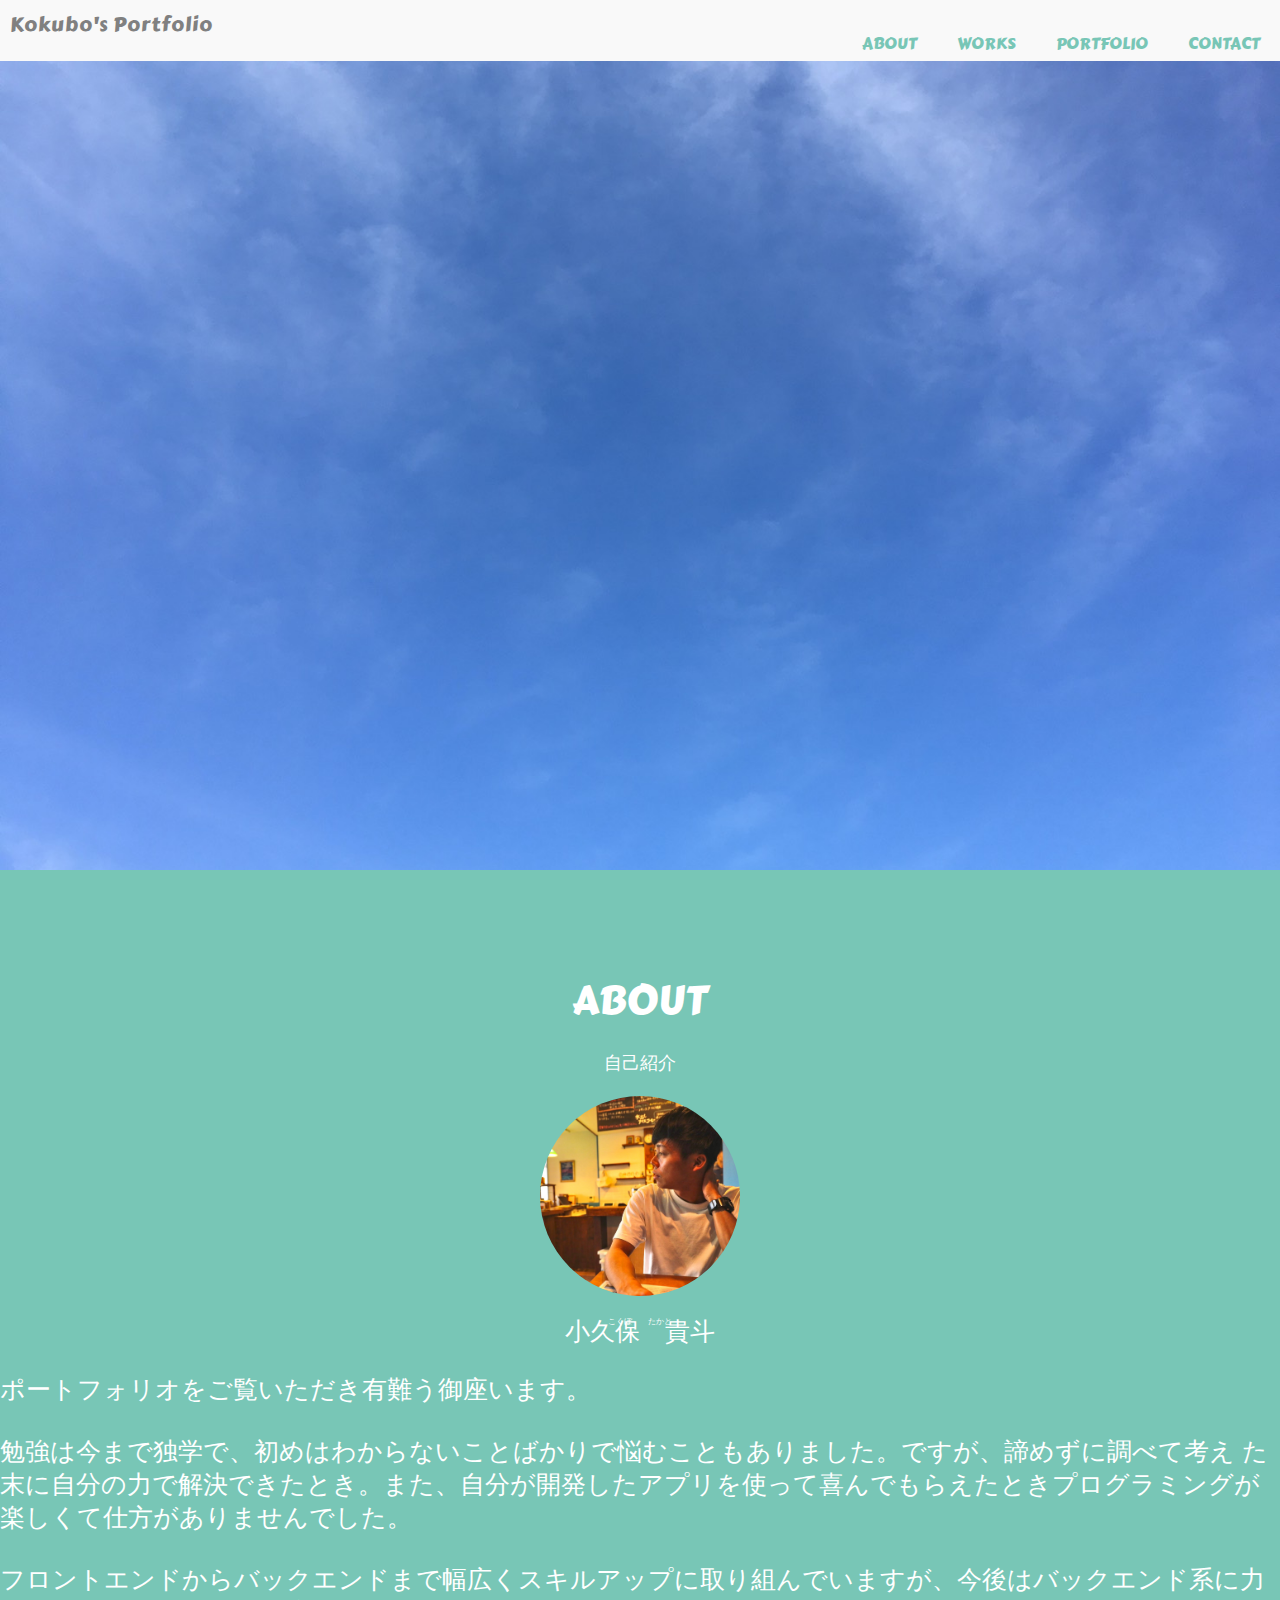
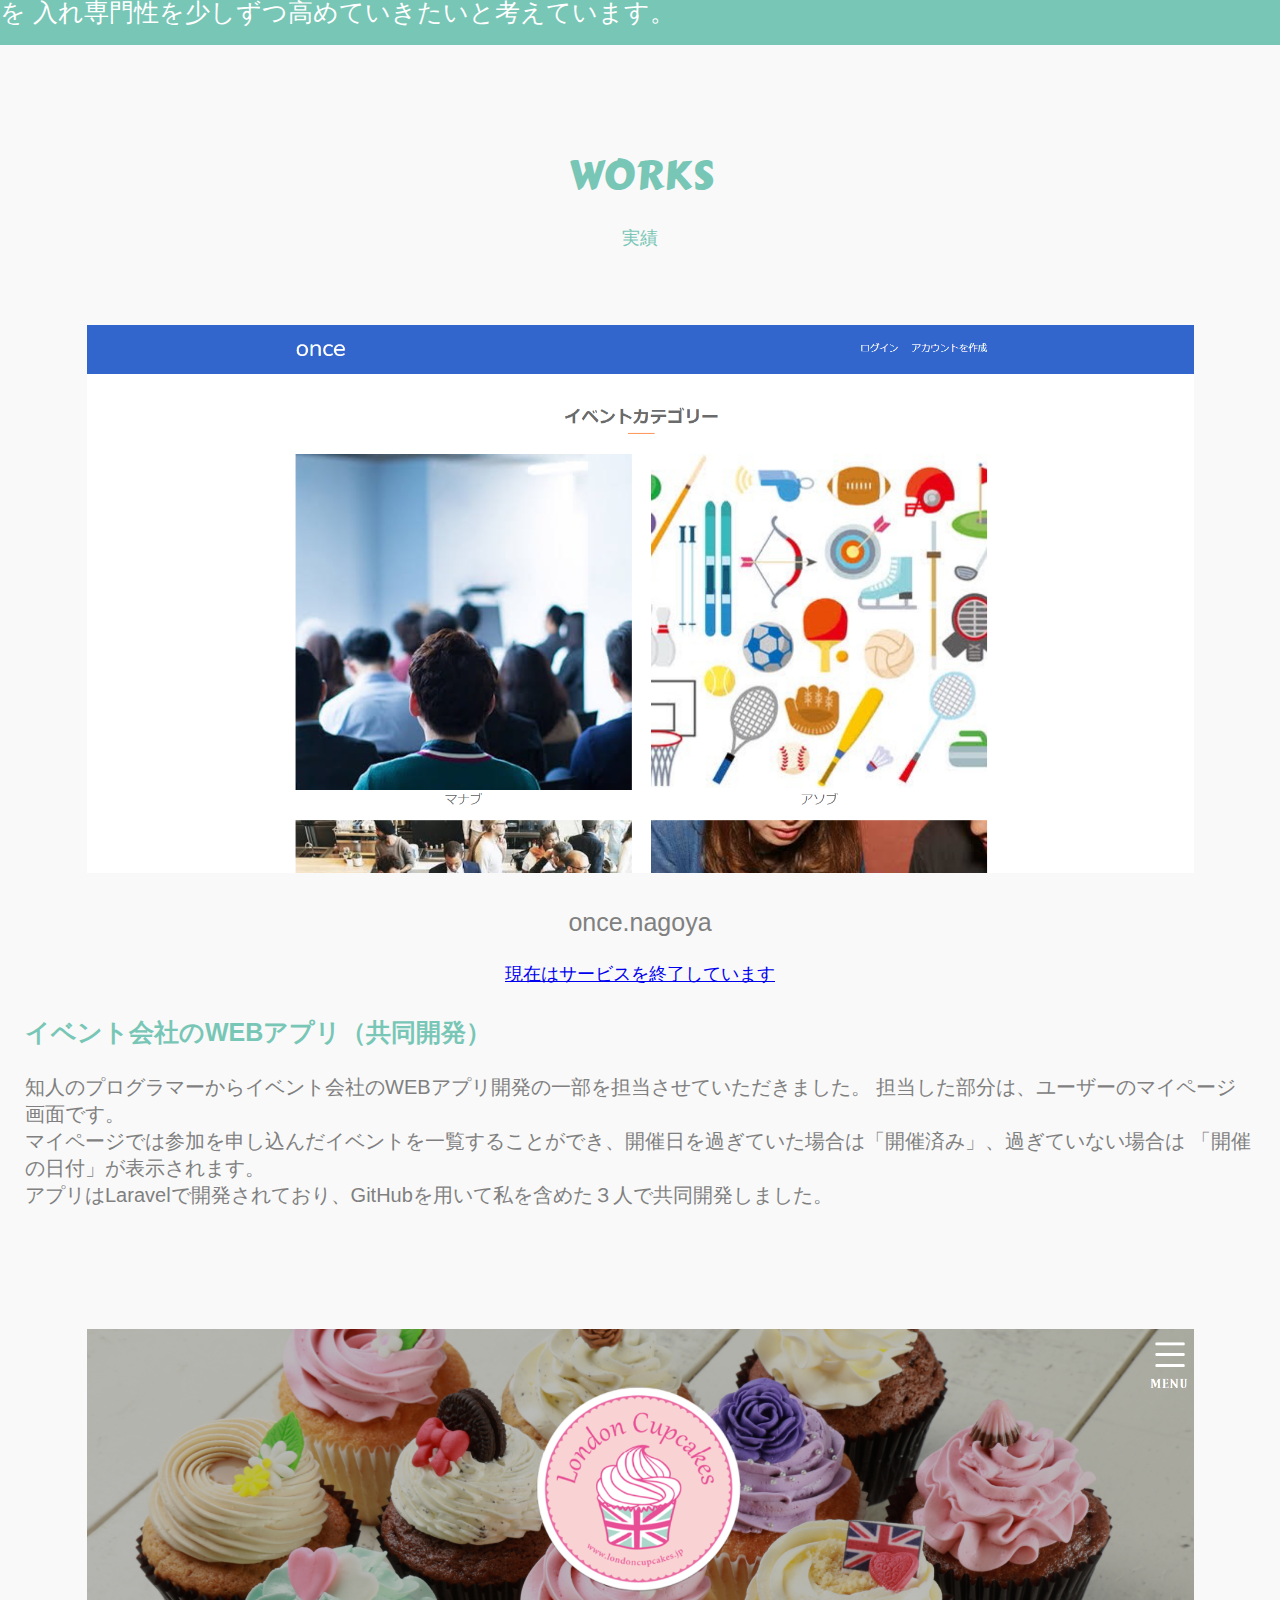
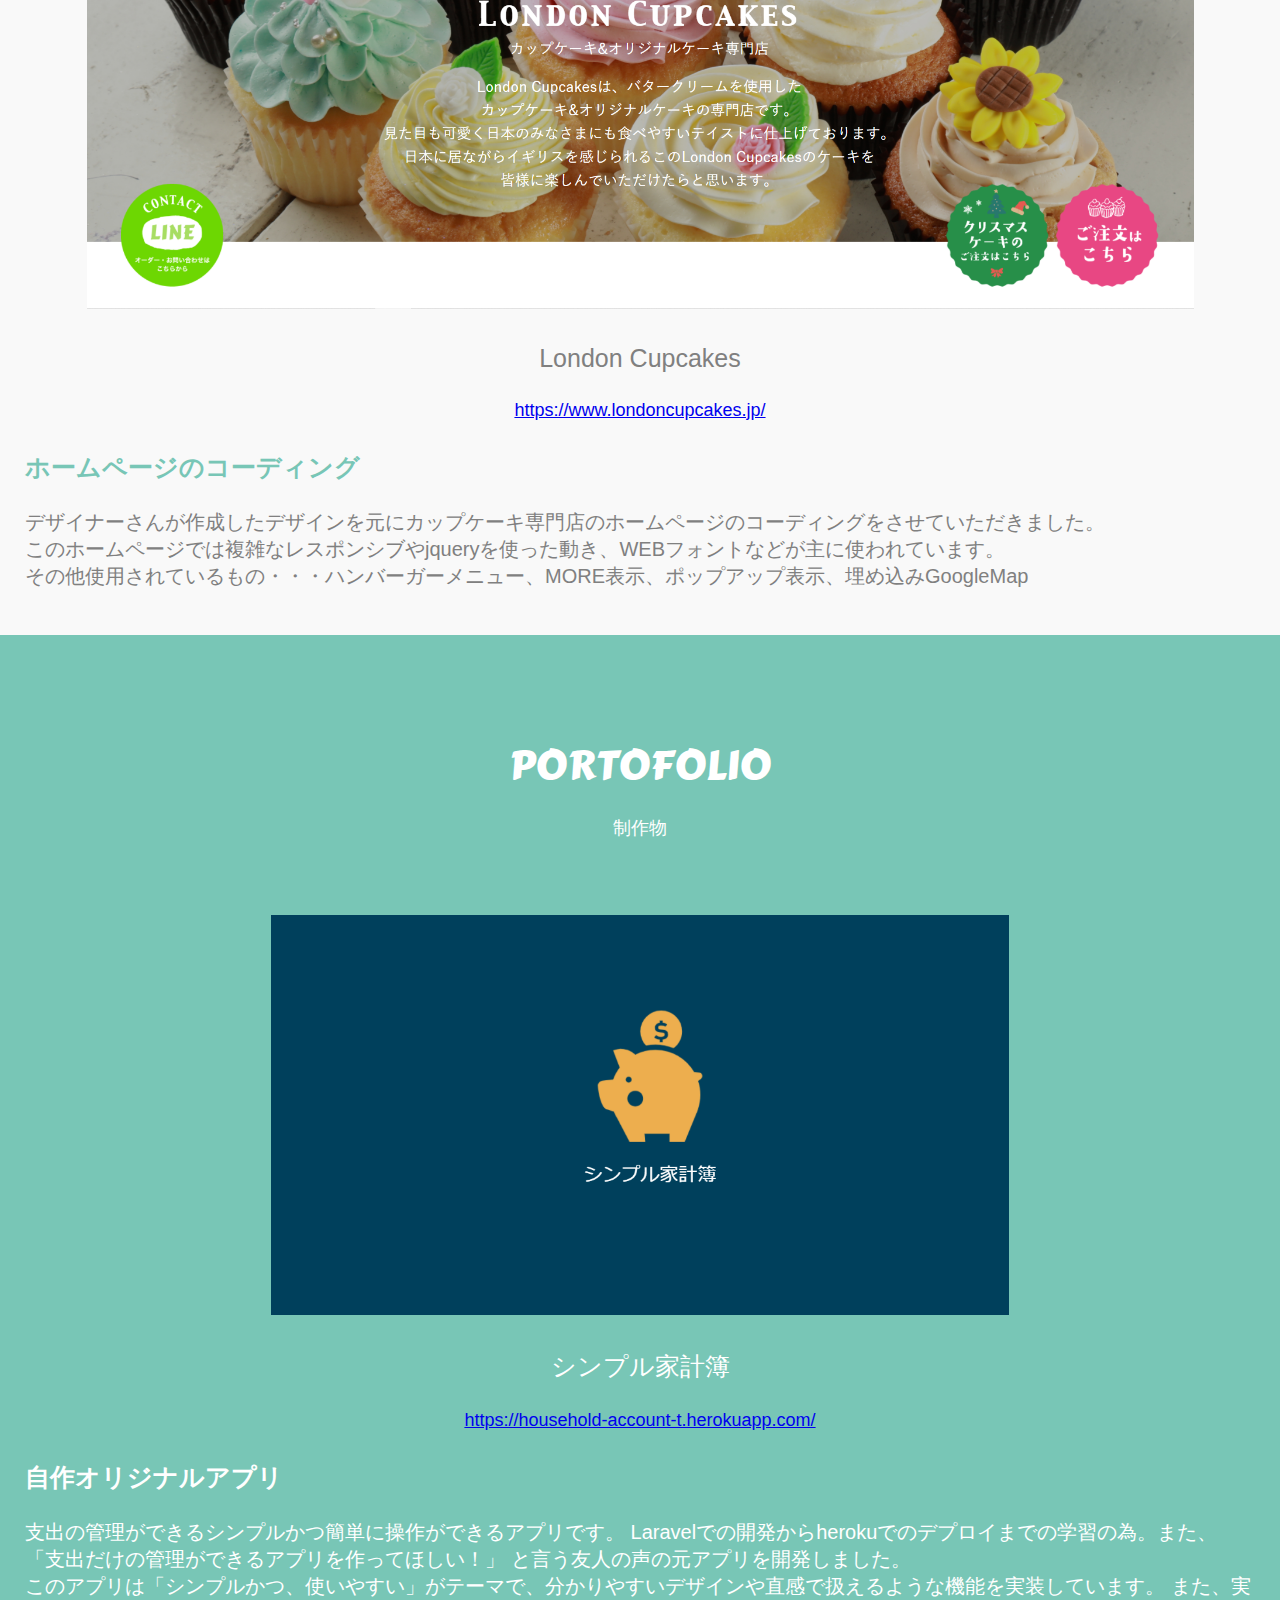
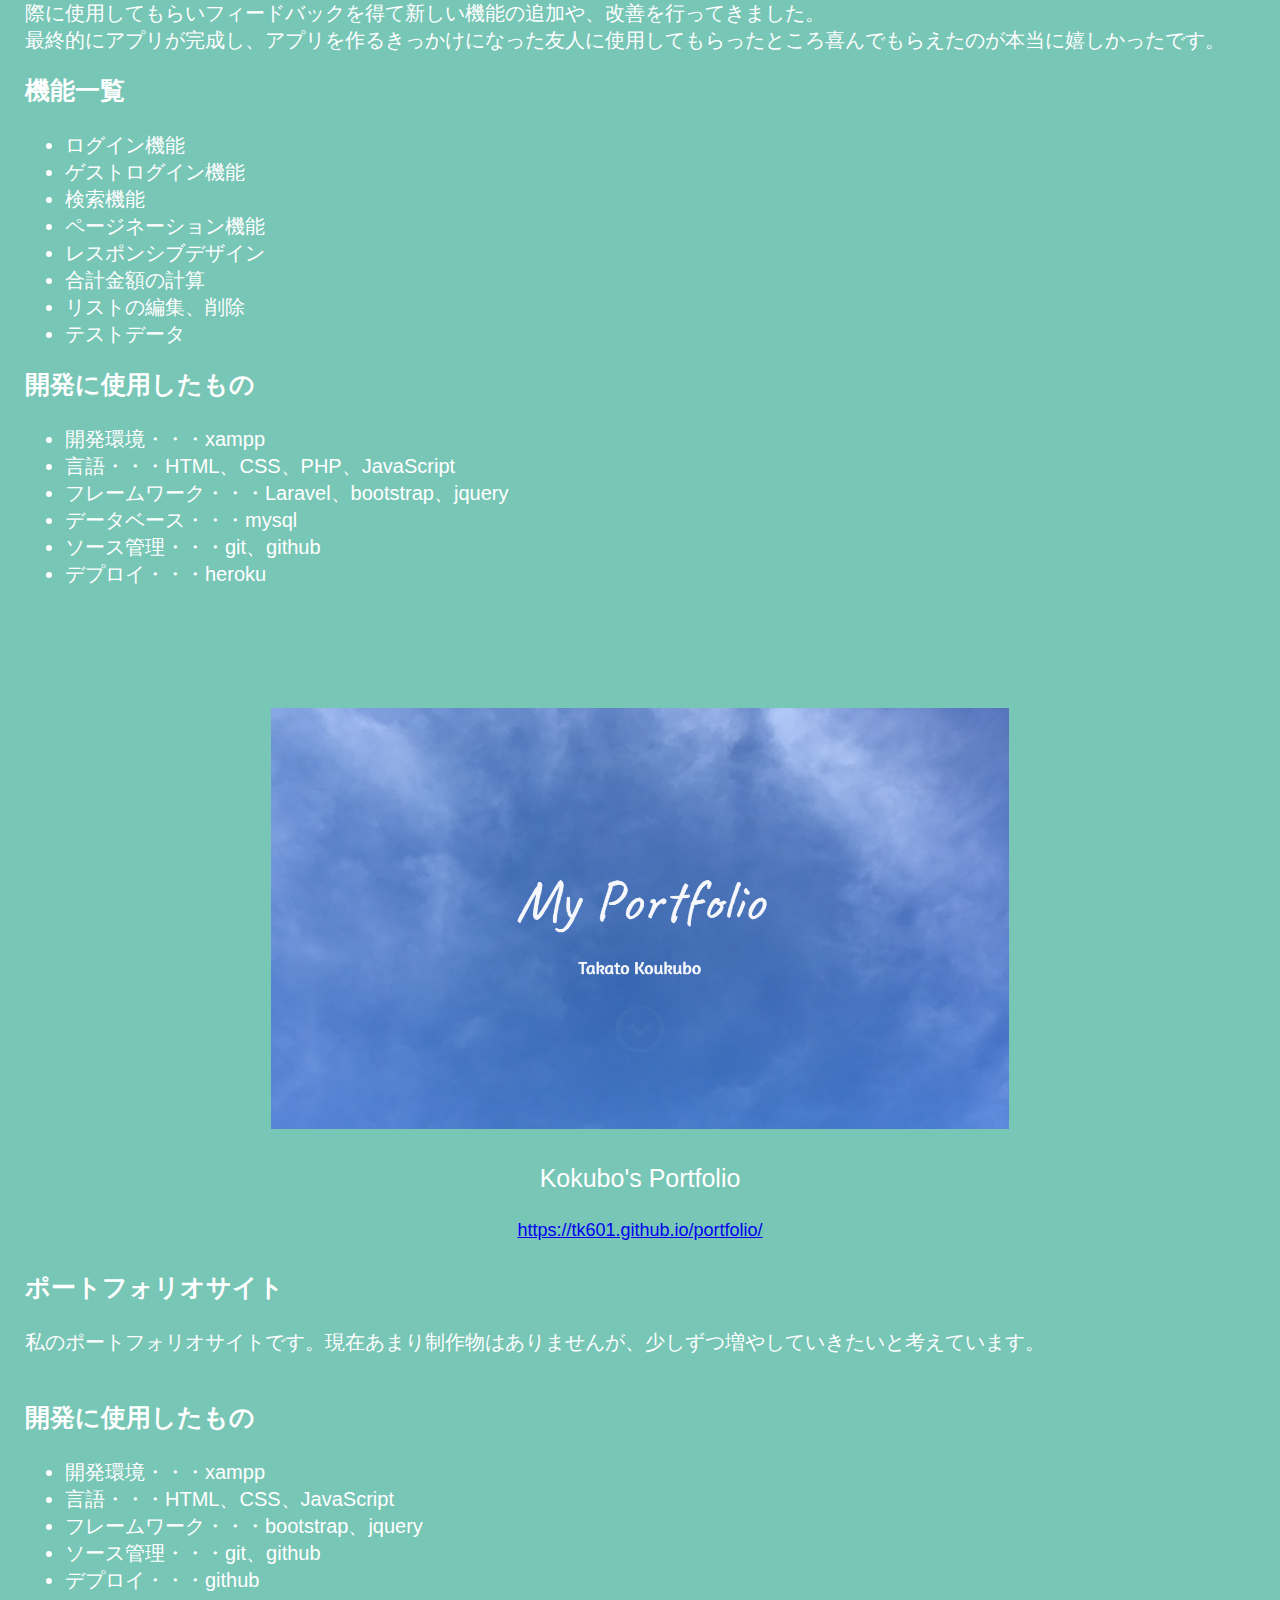
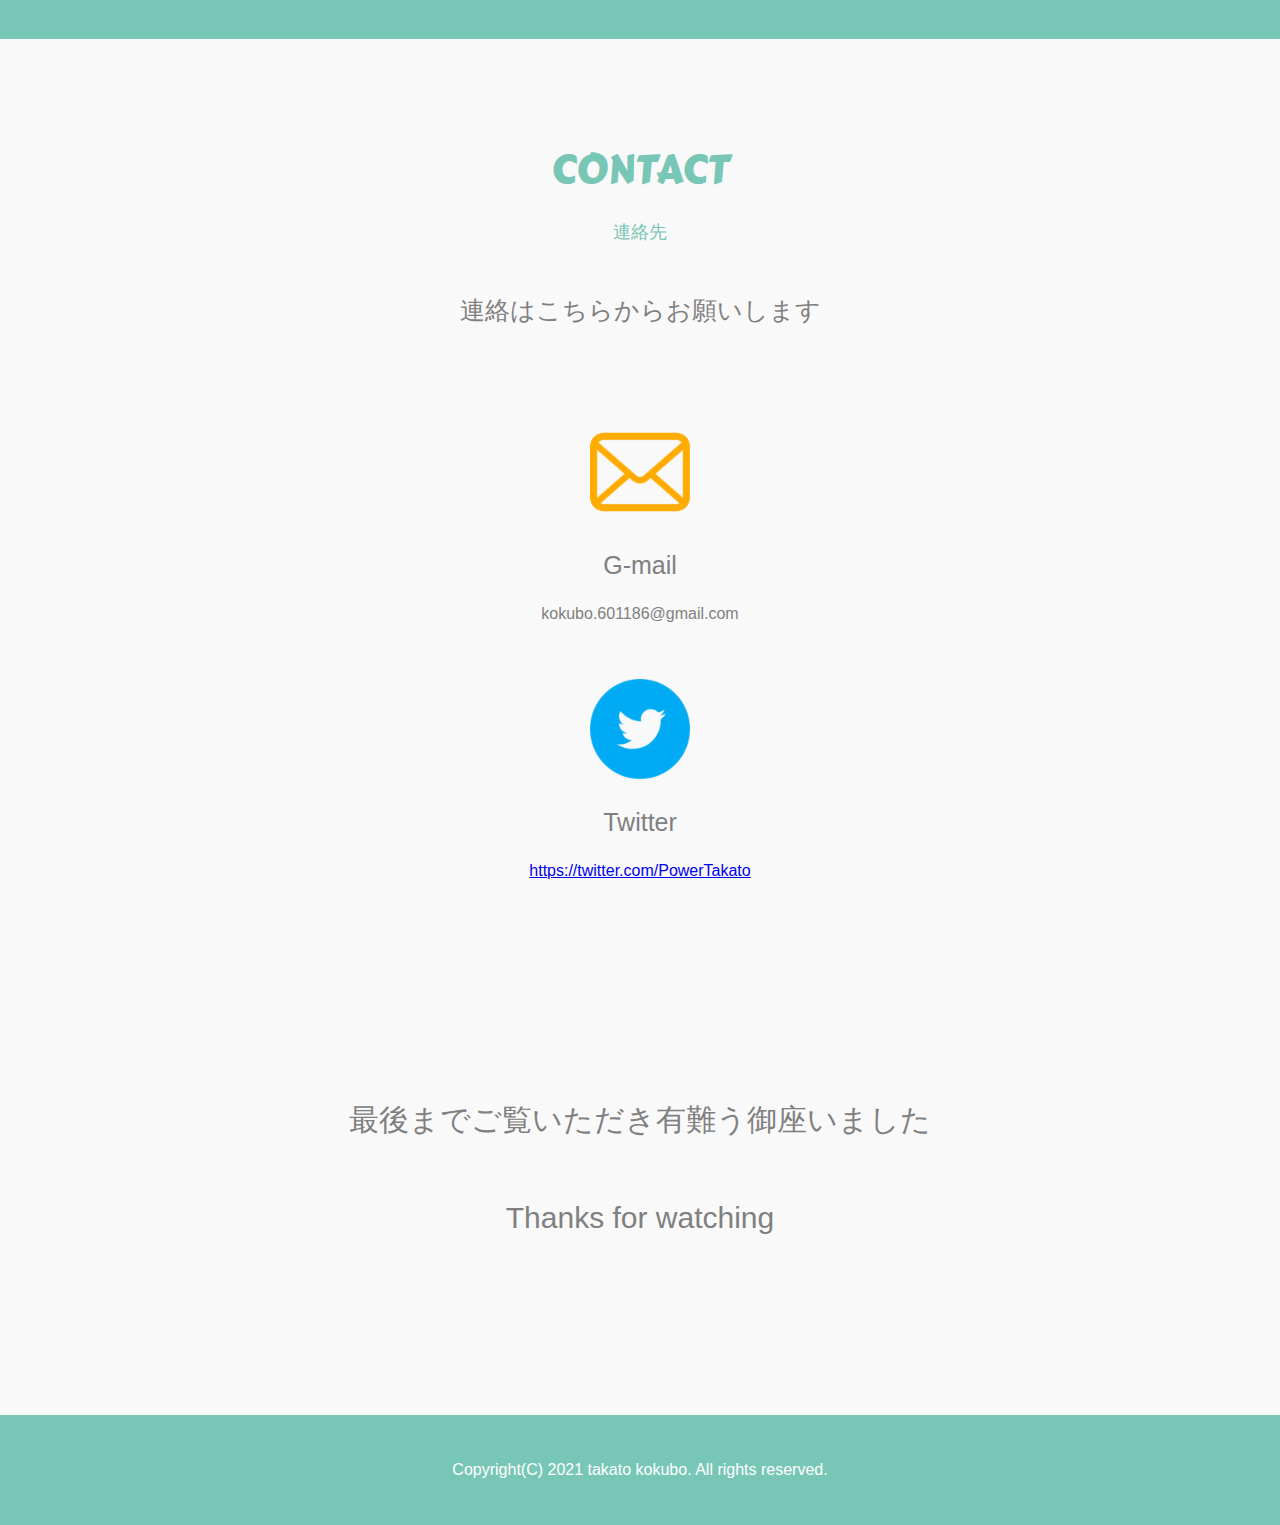
<file: index.html>
<!DOCTYPE html>
<html lang="ja">
    <head>
        <meta charset="utf-8">
        <title>Kokubo's Portfolio</title>
        <meta name="viewport" content="width=device-width , initial-scale=1.0">
        <!-- Bootstrap CSS -->
        <link href="https://cdn.jsdelivr.net/npm/bootstrap@5.0.0-beta1/dist/css/bootstrap.min.css" rel="stylesheet" integrity="sha384-giJF6kkoqNQ00vy+HMDP7azOuL0xtbfIcaT9wjKHr8RbDVddVHyTfAAsrekwKmP1" crossorigin="anonymous">
        <!-- style.css -->
        <link rel="stylesheet" href="style.css">
        <!-- googlefont -->
        <link rel="preconnect" href="https://fonts.googleapis.com">
        <link rel="preconnect" href="https://fonts.gstatic.com" crossorigin>
        <link href="https://fonts.googleapis.com/css2?family=Carter+One&family=Caveat&display=swap" rel="stylesheet">
        <!-- jquery -->
        <script src="https://code.jquery.com/jquery-3.6.0.js" integrity="sha256-H+K7U5CnXl1h5ywQfKtSj8PCmoN9aaq30gDh27Xc0jk=" crossorigin="anonymous"></script>
        <!-- Lightbox -->
        <link rel="stylesheet" href="css/lightbox.min.css">
    </head>
    <body>
        <header>
            <div class="start">
                <div class="start_01">
                    <p>My Portfolio</p>
                    <p>Takato Kokubo</p>
                </div>
                <div class="start_02">
                    <a href="#about"><img src="img\bottom-01.png"></a>
                </div>
            </div>
            <div class="header-top">
                <div class="header-top-01">
                    <div class="top-font">
                        <p>Kokubo's Portfolio</p>
                    </div>
                    <div id="ham-pc">
                        <span></span>
                        <span></span>
                        <span></span>
                    </div>
                    <div class="nav">
                        <ul>
                            <li><a href="#about">ABOUT</a></li>
                            <li><a href="#works">WORKS</a></li>
                            <li><a href="#portfolio">PORTFOLIO</a></li>
                            <li><a href="#contact">CONTACT</a></li>
                        </ul>
                    </div>
                </div>
                <div id="ham">
                    <div id="ham-menu">
                        <div class="ham-nav">
                            <ul>
                                <li><a href="#about">ABOUT</a></li>
                                <li><a href="#works">WORKS</a></li>
                                <li><a href="#portfolio">PORTFOLIO</a></li>
                                <li><a href="#contact">CONTACT</a></li>
                            </ul>
                        </div>
                    </div>
                </div>
            </div>
        </header>
        <main>
            <div id="about">
                <div class="title">
                    <p>ABOUT</p>
                    <p>自己紹介</p>
                </div>
                <div class="about-01 container">
                    <div class="row">
                        <div class="my-img col-lg-4">
                            <img src="img\my-img.jpg" alt="プロフィール画像">
                            <div class="name">
                                <p>こくぼ　　たかと</p>
                                <p>小久保　貴斗</p>
                            </div>
                        </div>
                        <div class="about-text col-lg-8">
                            <p>
                                ポートフォリオをご覧いただき有難う御座います。<br><br>
                                勉強は今まで独学で、初めはわからないことばかりで悩むこともありました。ですが、諦めずに調べて考え
                                た末に自分の力で解決できたとき。また、自分が開発したアプリを使って喜んでもらえたときプログラミングが
                                楽しくて仕方がありませんでした。<br><br>
                                フロントエンドからバックエンドまで幅広くスキルアップに取り組んでいますが、今後はバックエンド系に力を
                                入れ専門性を少しずつ高めていきたいと考えています。
                            </p>
                        </div>
                    </div>
                </div>
            </div>
            <div id="works">
                <div class="title works-title">
                    <p>WORKS</p>
                    <p>実績</p>
                </div>
                <div class="container">
                    <div class="row">
                        <div class="works-01 col-lg-6">
                            <div class="works-img">
                                <img src="img/once.png">
                            </div>
                            <div class="works-011">
                                <p>once.nagoya</p>
                                <a class="d-block" href="https://once.nagoya/">現在はサービスを終了しています</a>
                            </div>
                            <div class="works-012">
                                <p>イベント会社のWEBアプリ（共同開発）</p>
                                <p>
                                    知人のプログラマーからイベント会社のWEBアプリ開発の一部を担当させていただきました。
                                    担当した部分は、ユーザーのマイページ画面です。<br>
                                    マイページでは参加を申し込んだイベントを一覧することができ、開催日を過ぎていた場合は「開催済み」、過ぎていない場合は
                                    「開催の日付」が表示されます。<br>
                                    アプリはLaravelで開発されており、GitHubを用いて私を含めた３人で共同開発しました。
                                </p>
                            </div>
                        </div>
                        <div class="works-01 col-lg-6">
                            <div class="works-img">
                                <img src="img/cupcake.png">
                            </div>
                            <div class="works-011">
                                <p>London Cupcakes</p>
                                <a class="d-block" href="https://www.londoncupcakes.jp/">https://www.londoncupcakes.jp/</a>
                            </div>
                            <div class="works-012">
                                <p>ホームページのコーディング</p>
                                <p>
                                    デザイナーさんが作成したデザインを元にカップケーキ専門店のホームページのコーディングをさせていただきました。<br>
                                    このホームページでは複雑なレスポンシブやjqueryを使った動き、WEBフォントなどが主に使われています。<br>
                                    その他使用されているもの・・・ハンバーガーメニュー、MORE表示、ポップアップ表示、埋め込みGoogleMap
                                </p>
                            </div>
                        </div>
                    </div>
                </div>
            </div>
            <div id="portfolio">
                <div class="title">
                    <p>PORTOFOLIO</p>
                    <p>制作物</p>
                </div>
                <div class="container">
                    <div class="row">
                        <div class="works-01 portfolio-01">
                            <div class="works-img portfolio-img">
                                <img src="img/household-account.png">
                            </div>
                            <div class="works-011">
                                <p>シンプル家計簿</p>
                                <a class="d-block" href="https://household-account-t.herokuapp.com/">https://household-account-t.herokuapp.com/</a>
                            </div>
                            <div class="works-012 portfolio-012">
                                <p>自作オリジナルアプリ</p>
                                <p>
                                    支出の管理ができるシンプルかつ簡単に操作ができるアプリです。
                                    Laravelでの開発からherokuでのデプロイまでの学習の為。また、「支出だけの管理ができるアプリを作ってほしい！」
                                    と言う友人の声の元アプリを開発しました。<br>
                                    このアプリは「シンプルかつ、使いやすい」がテーマで、分かりやすいデザインや直感で扱えるような機能を実装しています。
                                    また、実際に使用してもらいフィードバックを得て新しい機能の追加や、改善を行ってきました。<br>
                                    最終的にアプリが完成し、アプリを作るきっかけになった友人に使用してもらったところ喜んでもらえたのが本当に嬉しかったです。
                                </p>
                                <div class="row portfolio-li">
                                    <div class="col-lg-6">
                                        <p>機能一覧</p>
                                        <ul>
                                            <li>ログイン機能</li>
                                            <li>ゲストログイン機能</li>
                                            <li>検索機能</li>
                                            <li>ページネーション機能</li>
                                            <li>レスポンシブデザイン</li>
                                            <li>合計金額の計算</li>
                                            <li>リストの編集、削除</li>
                                            <li>テストデータ</li>
                                        </ul>
                                    </div>
                                    <div class="col-lg-6">
                                        <p>開発に使用したもの</p>
                                        <ul>
                                            <li>開発環境・・・xampp</li>
                                            <li>言語・・・HTML、CSS、PHP、JavaScript</li>
                                            <li>フレームワーク・・・Laravel、bootstrap、jquery</li>
                                            <li>データベース・・・mysql</li>
                                            <li>ソース管理・・・git、github</li>
                                            <li>デプロイ・・・heroku</li>
                                        </ul>
                                    </div>
                                </div>
                            </div>
                        </div>
                    </div>
                </div>
                <div class="container">
                    <div class="row">
                        <div class="works-01 portfolio-01">
                            <div class="works-img portfolio-img">
                                <img src="img\portfolio.png">
                            </div>
                            <div class="works-011">
                                <p>Kokubo's Portfolio</p>
                                <a class="d-block" href="https://tk601.github.io/portfolio/">https://tk601.github.io/portfolio/</a>
                            </div>
                            <div class="works-012 portfolio-012">
                                <p>ポートフォリオサイト</p>
                                <p>私のポートフォリオサイトです。現在あまり制作物はありませんが、少しずつ増やしていきたいと考えています。</p>
                            </div>
                            <div class="portfolio-li">
                                <div class="portfolio-011">
                                    <p>開発に使用したもの</p>
                                    <ul>
                                        <li>開発環境・・・xampp</li>
                                        <li>言語・・・HTML、CSS、JavaScript</li>
                                        <li>フレームワーク・・・bootstrap、jquery</li>
                                        <li>ソース管理・・・git、github</li>
                                        <li>デプロイ・・・github</li>
                                    </ul>
                                </div>
                            </div>
                        </div>
                    </div>
                </div>
            </div>
            <div id="contact">
                <div class="title works-title">
                    <p>CONTACT</p>
                    <p>連絡先</p>
                </div>
                <div class="contact-01">
                    <p>連絡はこちらからお願いします</p>
                    <div class="contact-02 container">
                        <div class="row">
                            <div class="contact-03 col-sm-12 col-lg-6">
                                <div class="icon">
                                    <img src="img\mail.png" alt="Gmail">
                                    <p>G-mail</p>
                                </div>
                                <p>kokubo.601186@gmail.com</p>
                            </div>
                            <div class="contact-03 col-sm-12 col-lg-6">
                                <div class="icon">
                                    <img src="img\twitter.png" alt="Twitter">
                                    <p>Twitter</p>
                                </div>
                                <a href="https://twitter.com/PowerTakato">https://twitter.com/PowerTakato</a>
                            </div>
                        </div>
                    </div>
                </div>
                <div class="thanks">
                    <p>最後までご覧いただき有難う御座いました</p>
                    <p>Thanks for watching</p>
                </div>
            </div>
        </main>
        <footer>
            <div class="footer-font">
                <p>Copyright(C) 2021 takato kokubo. All rights reserved.</p>
            </div>
        </footer>
        <!-- オープニング画面用 -->
        <script>
            $(function() {
                setTimeout(function(){
                    $('.start_01').fadeIn(1600);
                },500);
                setTimeout(function(){
                    $('.start_02').fadeIn(1600);
                },1700);
            });
        </script>
        <!-- ハンバーガーメニュー用 -->
        <script>
            document.addEventListener('DOMContentLoaded',function() {
                document.getElementById("ham-pc").addEventListener("click", function() {
                    this.classList.toggle("active");
                    document.getElementById("ham").classList.toggle("active");
                })
            });
            $(function() {
                $('#ham-menu a').click(function() {
                    $('#ham-pc').trigger('click');
                });
            });
        </script>
        <!-- bootstrap -->
        <script src="https://cdn.jsdelivr.net/npm/bootstrap@5.0.0-beta1/dist/js/bootstrap.bundle.min.js" integrity="sha384-ygbV9kiqUc6oa4msXn9868pTtWMgiQaeYH7/t7LECLbyPA2x65Kgf80OJFdroafW" crossorigin="anonymous"></script>
        <!-- Lightbox -->
        <script src="js/lightbox.min.js"></script>
    </body>
</html>
</file>
<file: style.css>
html {
    scroll-behavior: smooth;
}
body {
    margin: 0;
    font-family: "游ゴシック体", YuGothic, "游ゴシック Medium", "Yu Gothic Medium", "游ゴシック", "Yu Gothic", sans-serif;
    background-color:  #78c6b6;
}
.start {
	background-image: url("img/sky-img.jpg");
    background-size: cover;
	height: 870px;
	width: 100%;
    text-align: center;
}
.start_01 {
    padding-top: 230px;
	display: none;
}
.start_01 p:nth-child(1) {
    font-size: 80px;
    color: white;
    font-family: 'Caveat', cursive;
}
.start_01 p:nth-child(2) {
    color: white;
    font-size: 30px;
    font-family: 'Carter One', cursive;
}
.start_02 {
    margin-top: 40px;
    display: none;
}
.start_02 img {
    width: 80px;
}
@media (min-width:768px) {
    .start_01 p:nth-child(1) {
        font-size: 100px;
    }
    .start_01 p:nth-child(2) {
        font-size: 30px;
    }
}
.header-top {
    background-color: #f9f9f9;
    position:fixed;
    top:0;
    width: 100%;
    z-index:100;
}
.header-top-01 {
    display: flex;
    justify-content: space-between;
}
.top-font p {
    margin: 0 10px;
    line-height: 50px;
    font-size: 20px;
    letter-spacing: 0.05em;
    font-family: 'Carter One', cursive;
    color: gray;
}
#ham-pc{
    margin: 0 0 0 auto;
    position: relative;
	width: 50px;
	height: 50px;
	cursor: pointer;
    position: relative;
    z-index: 3;
}
#ham-pc span{
    position: absolute;
	left: 6px;
	width: 30px;
	height: 4px;
	background-color: gray;
    border-radius: 5px;
}
#ham-pc span:nth-child(1){
    top: 16px;
    transition: all 0.5s;
}
#ham-pc span:nth-child(2){
    top: 26px;
}
#ham-pc span:nth-child(3){
    top: 37px;
    transition: all 0.5s;
}
#ham-pc.active span:nth-child(1){
    transform: rotate(45deg) translate(5px, 10px);
}
#ham-pc.active span:nth-child(2){
    display: none;
    transition: all 0.5s;
}
#ham-pc.active span:nth-child(3){
    transform: rotate(-45deg) translate(5px, -10px);
}
#ham{
    position: absolute;
    transform: translate(180% ,8%);
    width: 60%;
    transition: all 0.5s;
}
#ham.active{
    position: absolute;
    transform: translate(60% ,8%);
}
.ham-nav {
    padding: 20px 0 150px 0;
    border-radius: 10px;
    border: solid 3px #78c6b6;
    background-color: #f9f9f9;
    display: block;
    text-align: right;
}
.ham-nav ul {
    padding: 0;
}
.ham-nav li {
    list-style: none;
    margin: 0 10px;
}
.ham-nav a {
    margin: 10px 0;
    padding: 0 5px;
    font-size: 30px;
    display: block;
    text-decoration: none;
    color: #78c6b6;
    font-family: 'Carter One', cursive;
}
.ham-nav ul a:hover{
    background-color: #78c6b6;
    border-radius: 5px;
    color: white;
    transition: all 0.5s;
}
@media (min-width:768px) {
    #ham-pc {
        display: none;
    }
    #ham-menu{
        display: none;
    }
}
.nav {
    display: none;
}
@media (min-width:768px) {
    .nav {
        margin-top: 10px;
        display: block;
        text-align: right;
    }
    .nav li {
        margin: 0 10px;
        float: left;
        list-style: none;
    }
    .nav a {
        padding: 5px 10px;
        display: block;
        text-decoration: none;
        color: #78c6b6;
        font-family: 'Carter One', cursive;
    }
    .nav ul a:hover{
        background-color: #78c6b6;
        border-radius: 5px;
        color: white;
        transition: all 0.5s;
    }
}

main {
    margin-top: 60px;
}
#about , #works , #portfolio , #contact{
    padding-top: 60px;
    margin-top: -60px;
    margin-bottom: 60px;
}
#about {
    padding-bottom: 20px;
}
.title {
    margin-bottom: 50px;
    text-align: center;
    color: white;
}
.title p:nth-child(1) {
    font-size: 40px;
    font-family: 'Carter One', cursive;
}
.title p:nth-child(2) {
    margin-top: -20px;
    font-size: 18px;
}
.my-img {
    width: 200px;
    margin: 0 auto;
}
.my-img img {
    display: block;
    width: 100%;
    border-radius: 50%;
}
.name {
    margin-top: 20px;
    color: white;
    text-align: center;
}
.name p:nth-child(1) {
    font-size: 8px;
}
.name p:nth-child(2) {
    margin-top: -20px;
    font-size: 25px;
}
.about-text {
    color: white;
    font-size: 20px;
}
@media (min-width:1101px) {
    .about-01 {
        height: 500px;
        display: flex;
        justify-content: center;
        align-items: center;
    }
    .about-text {
        font-size: 25px;
    }
}

#works {
    background-color: #f9f9f9;
    color: gray;
}
.works-title {
    color: #78c6b6;
}
.works-01 {
    padding: 25px;
    margin-bottom: 50px;
    font-size: 20px;
}
.works-011 {
    padding: 10px;
    text-align: center;
}
.works-011 p{
    font-size: 25px;
}
.works-011 a{
    font-size: 18px;
}
.works-012 p:nth-child(1) {
    margin-top: 20px;
    font-size: 25px;
    font-weight: bold;
    color: #78c6b6;
}
.works-img img{
    margin: 0 auto;
    display: block;
    width: 90%;
}
.portfolio-01 p{
    color: white;
}
.portfolio-012 p:nth-child(1) {
    color: white;
}
.portfolio-li ul li {
    color: white;
}
.portfolio-011 p {
    padding-top: 20px;
    font-weight: bold;
    font-size: 25px;
}
@media (min-width:1101px) {
    .portfolio-img img {
        width: 60%;
    }
}

#contact {
    background-color: #f9f9f9;
    color: gray;
    margin-bottom: 0px;
}
.contact-01 {
    text-align: center;
}
.contact-01 p:nth-child(1) {
    font-size: 25px;
}
.contact-02 {
    padding: 50px 50px;
}
.contact-03 {
    padding: 20px 0;
}
.icon img {
    width: 100px;
}
.icon p {
    font-size: 25px;
}
.thanks {
    padding: 120px 0;
    font-size: 30px;
    text-align: center;
}
.thanks p {
    padding-bottom: 30px;
}

.footer-font {
    padding: 30px;
    text-align: center;
    color: white;
}
</file>
